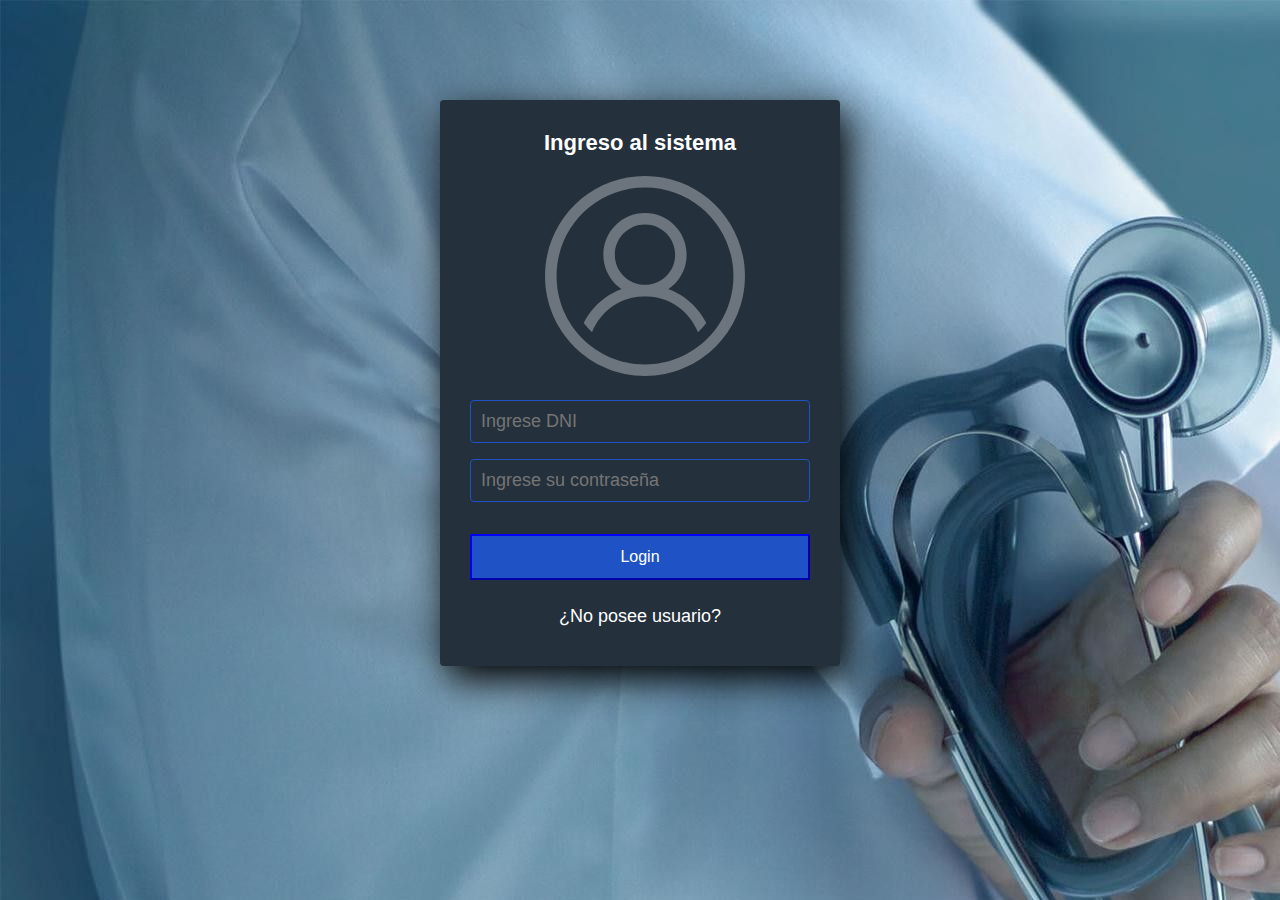
<file: login/indexlogin.html>
<!DOCTYPE html>
<html lang="en">
<head>
    <meta charset="UTF-8">
    <meta http-equiv="X-UA-Compatible" content="IE=edge">
    <meta name="viewport" content="width=device-width, initial-scale=1.0">
    <!--Titulo-->
    <title>Sistema Integrado Obra Sociales</title>
    <!--Link CSS-->
    <link rel="stylesheet" href="./stylelogin.css">
    <!--Link Icono-->
    <link rel="shortcut icon" href="./img/doctor-en-medicina.ico" type="image/x-icon">
</head>
<body>
    <!--Formulario Login-->
    <section class="form-register">
        <h4>Ingreso al sistema</h4>
        <img class="imagenlogin" src="./img/login-icon.svg" alt="">
        <input class="controls" type="text" name="usuario" id="usuarioi" placeholder="Ingrese DNI">
        <input class="controls" type="password" name="contraseña" id="contraseñai" placeholder="Ingrese su contraseña">
        <input id="botonloguin" class="botons" type="submit" value="Login">
        <p><a href="./registro.html">¿No posee usuario?</a></p>
    </section>
<!--Scripts JS-->
<script src="./arraysusuarios.js"></script>
<script src="./loguin.js"></script>
</body>
</html>
</file>
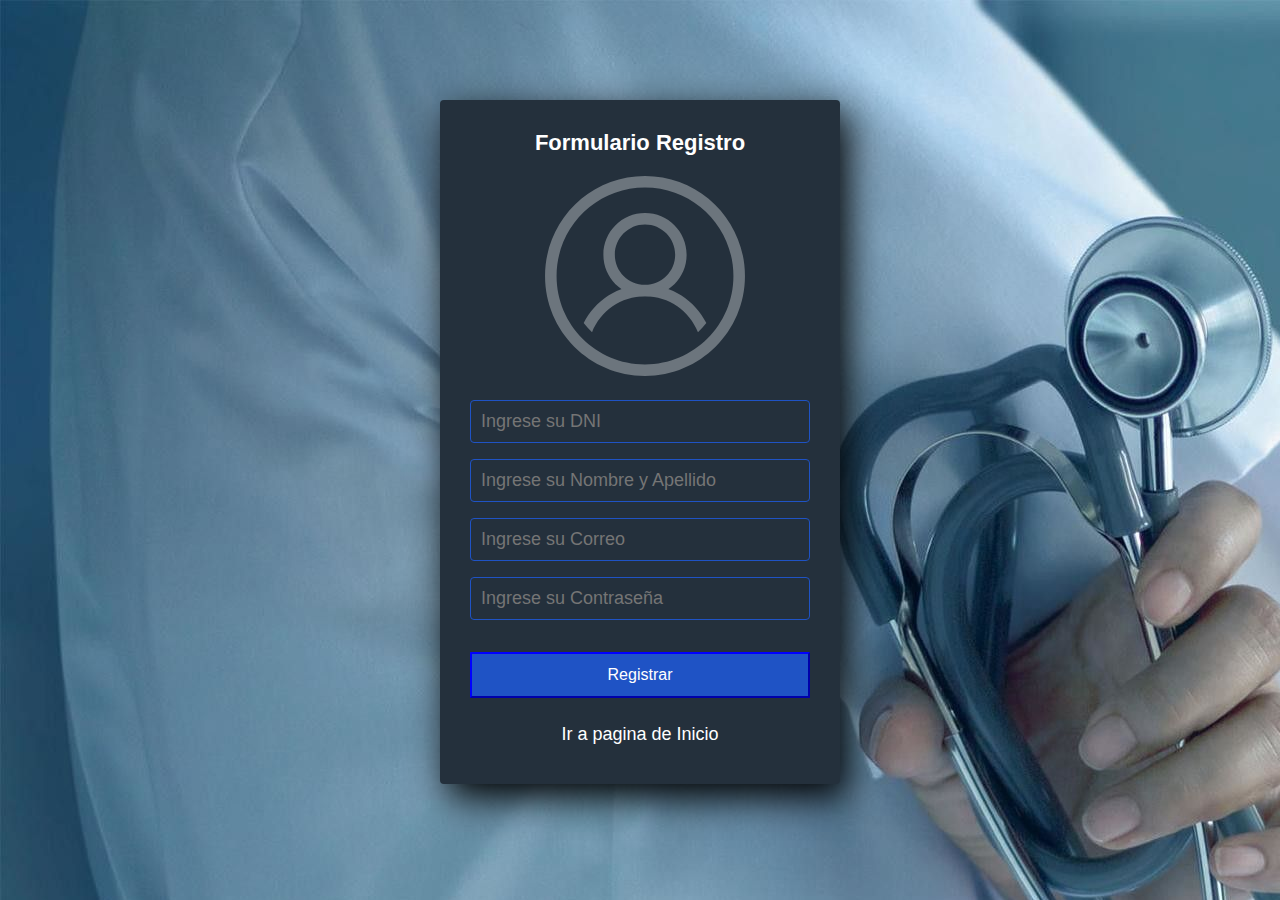
<file: login/registro.html>
<!DOCTYPE html>
<html lang="en">
<head>
    <meta charset="UTF-8">
    <meta http-equiv="X-UA-Compatible" content="IE=edge">
    <meta name="viewport" content="width=device-width, initial-scale=1.0">
    <!--Titulo-->
    <title>Formulario de Registro</title>
    <!--Link CSS-->
    <link rel="stylesheet" href="./stylelogin.css">
    <!--Link icono-->
    <link rel="shortcut icon" href="./img/doctor-en-medicina.ico" type="image/x-icon">
</head>
<body>
    <!--Formulario de carga -->
    <section class="form-register">
        <h4>Formulario Registro</h4>
        <img class="imagenlogin" src="./img/login-icon.svg" alt="">
        <input class="controls" type="text" name="dni" id="dniu" placeholder="Ingrese su DNI">
        <input class="controls" type="text" name="apenomu" id="apenomu" placeholder="Ingrese su Nombre y Apellido">
        <input class="controls" type="email" name="correou" id="correou" placeholder="Ingrese su Correo">
        <input class="controls" type="password" name="password" id="password" placeholder="Ingrese su Contraseña">
        <input id="botonusuario" class="botons" type="button" value="Registrar">
        <p><a href="./indexlogin.html">Ir a pagina de Inicio</a></p>
      </section>
<!--Scripts JS-->
<script src="./arraysusuarios.js"></script>
<script src="./registro.js"></script>
</body>
</html>
</file>
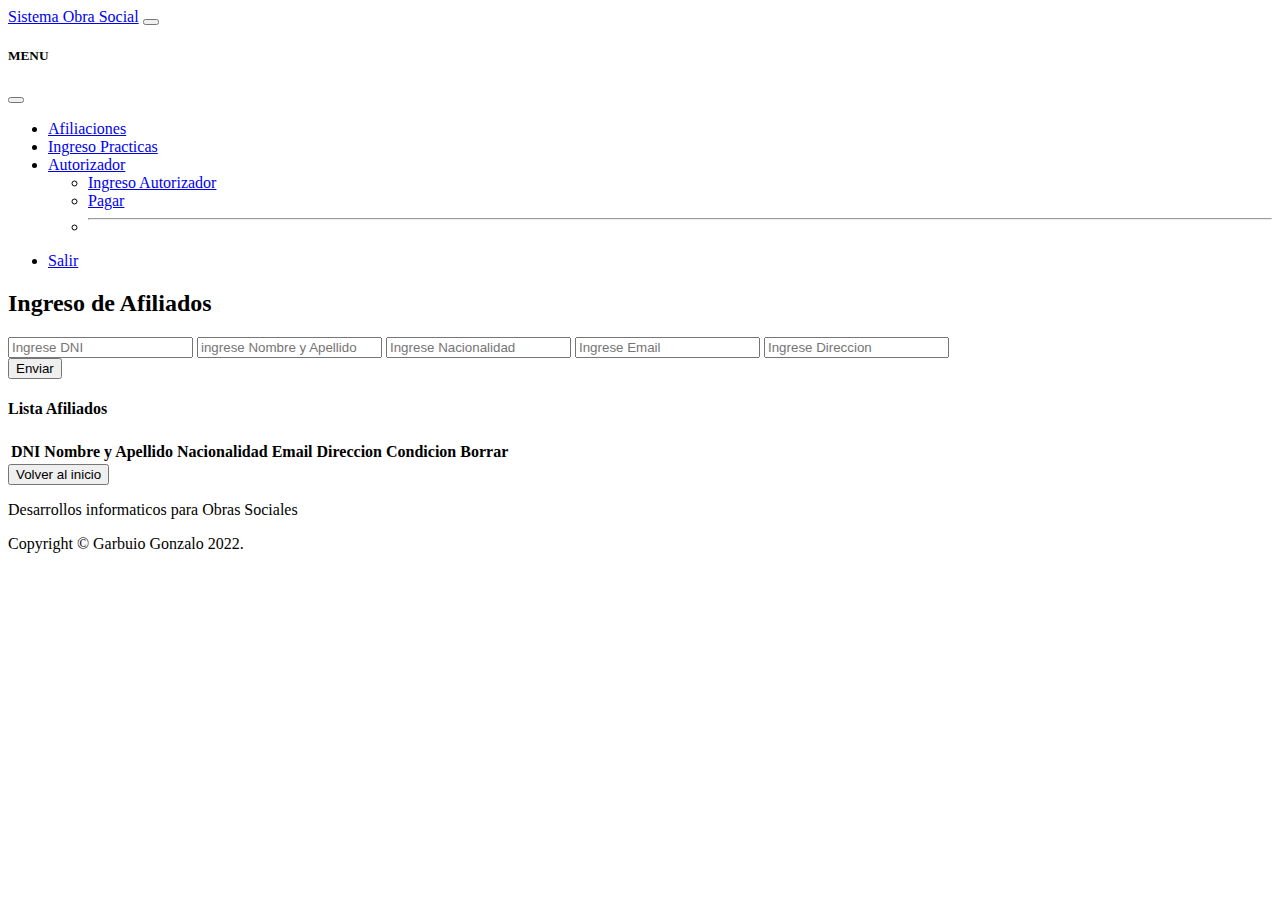
<file: sistema/Afiliados.html>
<!doctype html>
<html lang="en">
  <head>
    <meta charset="utf-8">
    <meta name="viewport" content="width=device-width, initial-scale=1">
    <!--Titulo-->
    <title>Autorizador de practicas</title>
    <!--Link icono-->
    <link rel="shortcut icon" href="../login/img/doctor-en-medicina.ico" type="image/x-icon">
    <!--Link Bootstrap-->
    <link href="https://cdn.jsdelivr.net/npm/bootstrap@5.2.2/dist/css/bootstrap.min.css" rel="stylesheet" integrity="sha384-Zenh87qX5JnK2Jl0vWa8Ck2rdkQ2Bzep5IDxbcnCeuOxjzrPF/et3URy9Bv1WTRi" crossorigin="anonymous">
  </head>
<body>
<!--Header-->  
<header>
<!--MENU NAVBAR-->
  <nav class="navbar navbar-dark bg-dark">
     <div class="container-fluid">
        <a class="navbar-brand" href="#">Sistema Obra Social</a>
            <button class="navbar-toggler" type="button" data-bs-toggle="offcanvas" data-bs-target="#offcanvasDarkNavbar" aria-controls="offcanvasDarkNavbar">
                <span class="navbar-toggler-icon"></span>
            </button>
      <div class="offcanvas offcanvas-end text-bg-dark" tabindex="-1" id="offcanvasDarkNavbar" aria-labelledby="offcanvasDarkNavbarLabel">
        <div class="offcanvas-header">
          <h5 class="offcanvas-title" id="offcanvasDarkNavbarLabel">MENU</h5>
            <button type="button" class="btn-close btn-close-white" data-bs-dismiss="offcanvas" aria-label="Close"></button>
      </div>
      <div class="offcanvas-body">
            <ul class="navbar-nav justify-content-end flex-grow-1 pe-3">
                <li class="nav-item">
                    <a class="nav-link active" aria-current="page" href="./Afiliados.html">Afiliaciones</a>
                </li>
                <li class="nav-item">
                    <a class="nav-link active" aria-current="page" href="./nomenclador.html">Ingreso Practicas</a>
                </li>
                <li class="nav-item dropdown">
                    <a class="nav-link dropdown-toggle" href="#" role="button" data-bs-toggle="dropdown" aria-expanded="false"> Autorizador </a>
            <ul class="dropdown-menu dropdown-menu-dark">
                <li><a class="dropdown-item" href="./autorizador.html">Ingreso Autorizador</a></li>
                <li><a class="dropdown-item" href="#">Pagar</a></li>
                <li>
                    <hr class="dropdown-divider">
                </li>     
            </ul>
                </li>
            </ul>
            <ul class="navbar-nav justify-content-end flex-grow-1 pe-3">
                <li class="nav-item">
                    <a class="nav-link active" aria-current="page" href="../index.html">Salir</a>
                </li>
            </ul>
        </div>
      </div>
    </div>
  </nav>

</header>

<!--Section-->  
<section class="d-flex p-5">
  <!--Formulario carga Afiliados-->
    <div class="container">
       <div id="main" class="card card-body">
          <h2 class="title d-flex p-3">Ingreso de Afiliados</h2>
          <form id="formulario" class="list-group  d-flex p-3">
            <div class="col-sm-4">
                <input type="text" class="form-control mr-2 flex-row mb-2" placeholder="Ingrese DNI" id="dni">
                <input type="text" class="form-control mr-2 flex-row mb-2" placeholder="ingrese Nombre y Apellido" id="apeNom">
                <input type="text" class="form-control mr-2 flex-row mb-2" placeholder="Ingrese Nacionalidad" id="nacionalidad" />
                <input type="email" class="form-control mr-2 flex-row mb-2" placeholder="Ingrese Email" id="email" />
                <input type="text" class="form-control mr-2 flex-row mb-2" placeholder="Ingrese Direccion" id="direccion" />
            </div>
            <div class="col-sm-3">
                    <input id="boton1" type="submit" class="btn btn-primary" value="Enviar" />
            </div>
          </form>
          <!--Listao de afiliados-->
             <div>
                <h4 class="d-flex p-3 text-center">Lista Afiliados</h4>
                <table class="table table-dark table-hover">
                  <thead>
                    <tr>
                      <th>DNI</th>
                      <th>Nombre y Apellido</th>
                      <th>Nacionalidad</th>
                      <th>Email</th>
                      <th>Direccion</th>
                      <th>Condicion</th>
                      <th>Borrar</th>
                  </tr>
                  </thead>
                  <!--Titulo-->
                  <tbody id="listado">
                  <!-- Aca va la tabla de afiliados que van ingresando -->
                  </tbody>
                  </table>
                  <!--Boton Salida al Menu Principal-->
                  <button class="btn btn-primary me-md-3" type="button"><a href="./compra.html"></a>Volver al inicio</button>   
              </div>
            </div>   
      </div>
</section>

<footer>
  <p class="text-center">Desarrollos informaticos para Obras Sociales</p>
  <p class="text-center">Copyright © Garbuio Gonzalo 2022.</p>
</footer>
<!--Link Bootstrap-->
<script src="https://cdn.jsdelivr.net/npm/bootstrap@5.2.2/dist/js/bootstrap.bundle.min.js" integrity="sha384-OERcA2EqjJCMA+/3y+gxIOqMEjwtxJY7qPCqsdltbNJuaOe923+mo//f6V8Qbsw3" crossorigin="anonymous"></script>
<!--Link Scripts-->
<script src="./arrays.js"></script>
<script src="./afiliados.js"></script>
</body>
</html>
</file>
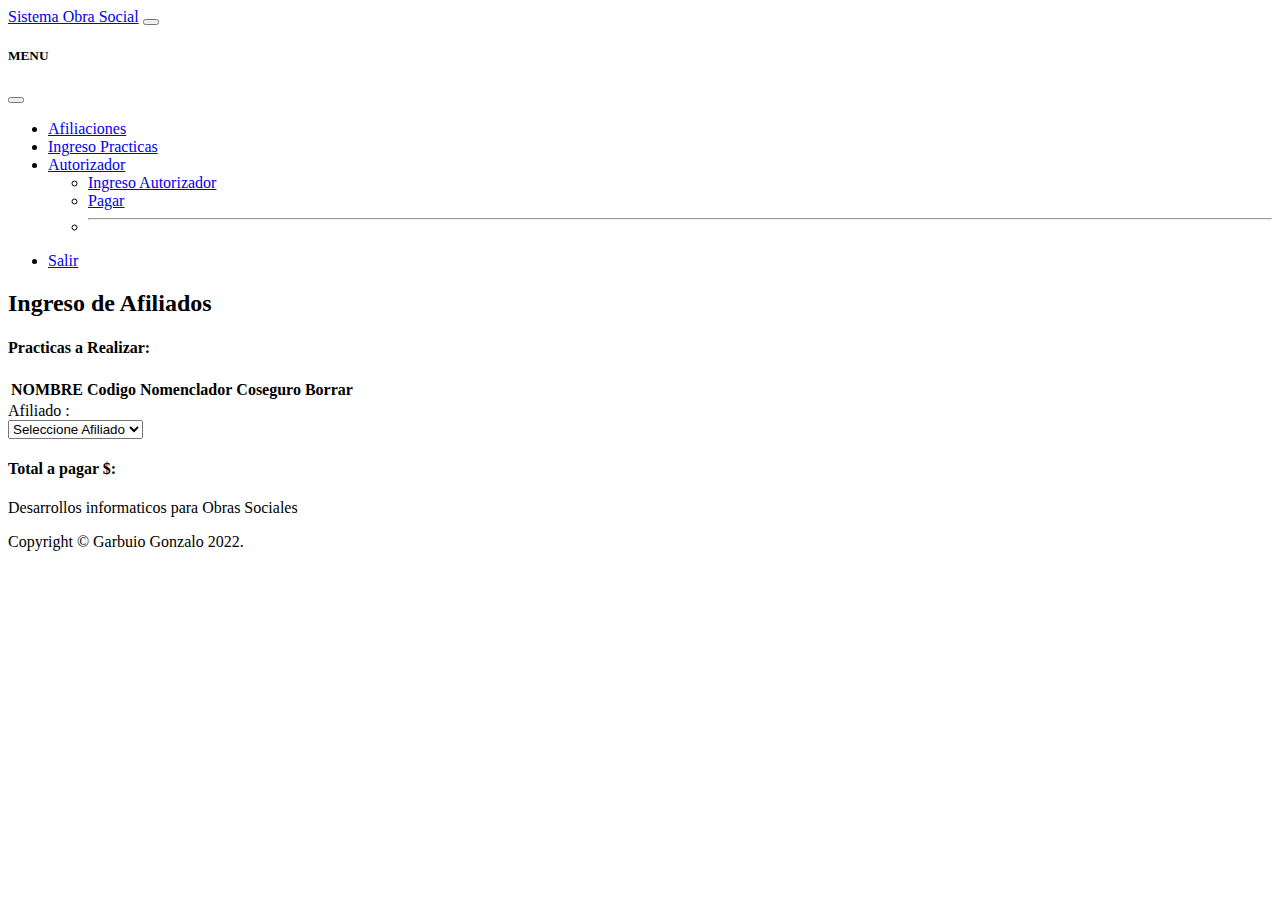
<file: sistema/autorizador.html>
<!doctype html>
<html lang="en">
  <head>
    <meta charset="utf-8">
    <meta name="viewport" content="width=device-width, initial-scale=1">
    <!--Titulo-->
    <title>Autorizador de practicas</title>
    <!--Link icono-->
    <link rel="shortcut icon" href="../login/img/doctor-en-medicina.ico" type="image/x-icon">
    <!--Link Bootstrap-->
    <link href="https://cdn.jsdelivr.net/npm/bootstrap@5.2.2/dist/css/bootstrap.min.css" rel="stylesheet" integrity="sha384-Zenh87qX5JnK2Jl0vWa8Ck2rdkQ2Bzep5IDxbcnCeuOxjzrPF/et3URy9Bv1WTRi" crossorigin="anonymous">
  </head>
  <body>
   <!--Header-->  
<header>
<!--MENU NAVBAR-->
  <nav class="navbar navbar-dark bg-dark">
     <div class="container-fluid">
        <a class="navbar-brand" href="#">Sistema Obra Social</a>
            <button class="navbar-toggler" type="button" data-bs-toggle="offcanvas" data-bs-target="#offcanvasDarkNavbar" aria-controls="offcanvasDarkNavbar">
                <span class="navbar-toggler-icon"></span>
            </button>
      <div class="offcanvas offcanvas-end text-bg-dark" tabindex="-1" id="offcanvasDarkNavbar" aria-labelledby="offcanvasDarkNavbarLabel">
        <div class="offcanvas-header">
          <h5 class="offcanvas-title" id="offcanvasDarkNavbarLabel">MENU</h5>
            <button type="button" class="btn-close btn-close-white" data-bs-dismiss="offcanvas" aria-label="Close"></button>
      </div>
      <div class="offcanvas-body">
            <ul class="navbar-nav justify-content-end flex-grow-1 pe-3">
                <li class="nav-item">
                    <a class="nav-link active" aria-current="page" href="./Afiliados.html">Afiliaciones</a>
                </li>
                <li class="nav-item">
                    <a class="nav-link active" aria-current="page" href="./nomenclador.html">Ingreso Practicas</a>
                </li>
                <li class="nav-item dropdown">
                    <a class="nav-link dropdown-toggle" href="#" role="button" data-bs-toggle="dropdown" aria-expanded="false"> Autorizador </a>
            <ul class="dropdown-menu dropdown-menu-dark">
                <li><a class="dropdown-item" href="./autorizador.html">Ingreso Autorizador</a></li>
                <li><a class="dropdown-item" href="#">Pagar</a></li>
                <li>
                    <hr class="dropdown-divider">
                </li>     
            </ul>
                </li>
            </ul>
            <ul class="navbar-nav justify-content-end flex-grow-1 pe-3">
                <li class="nav-item">
                    <a class="nav-link active" aria-current="page" href="../index.html">Salir</a>
                </li>
            </ul>
        </div>
      </div>
    </div>
  </nav>
</header>
<!--Section-->  
<div class="container d-flex p-3">
    <div id="main" class="card card-body ">
     <h2 class="title d-flex p-3">Ingreso de Afiliados</h2>
     
     <div>
        <div id="misprods" class="row row-cols-5 row-cols-md-5 g-4 text-center">
            <!-- Practicas -->
        </div>
    </div>
    <div>
        <h4 class="d-flex p-3">Practicas a Realizar:</h4>
        <table id="listadocarrito" class="table table-dark table-hover">
            <thead>
                <tr>
                    <th>NOMBRE</th>
                    <th>Codigo Nomenclador</th>
                    <th>Coseguro</th>
                    <th>Borrar</th>
                </tr>
            </thead>
            <tbody id="tablabody">
                <!-- aqui tabla carrito -->
            </tbody>
        </table>
        <div class="form-group row">
          <label for="cliente" class="col-12 col-md-2 col-form-label h2 ">Afiliado :</label>
          <div class="col-12 col-md-10 ">
            <select id="listaafiopciones" class="form-select form-select-sm d-flex p-2" aria-label="Default select example">
               <option selected>Seleccione Afiliado</option>
                    <!-- aqui lista afiliados-->
            </select>
          </div>
      </div>
        <h4 id="total" class="d-flex p-3">Total a pagar $:</h4>
    </div>
</div>
</div>   
</div>
</section>
<footer>
  <p class="text-center">Desarrollos informaticos para Obras Sociales</p>
  <p class="text-center">Copyright © Garbuio Gonzalo 2022.</p>
</footer>
<!--Link Bootstrap-->
<script src="https://cdn.jsdelivr.net/npm/bootstrap@5.2.2/dist/js/bootstrap.bundle.min.js" integrity="sha384-OERcA2EqjJCMA+/3y+gxIOqMEjwtxJY7qPCqsdltbNJuaOe923+mo//f6V8Qbsw3" crossorigin="anonymous"></script>
<!--Link Scripts-->
<script src="./arrays.js"></script>
<script src="./autorizador.js"></script>
</body>
</html>
</file>
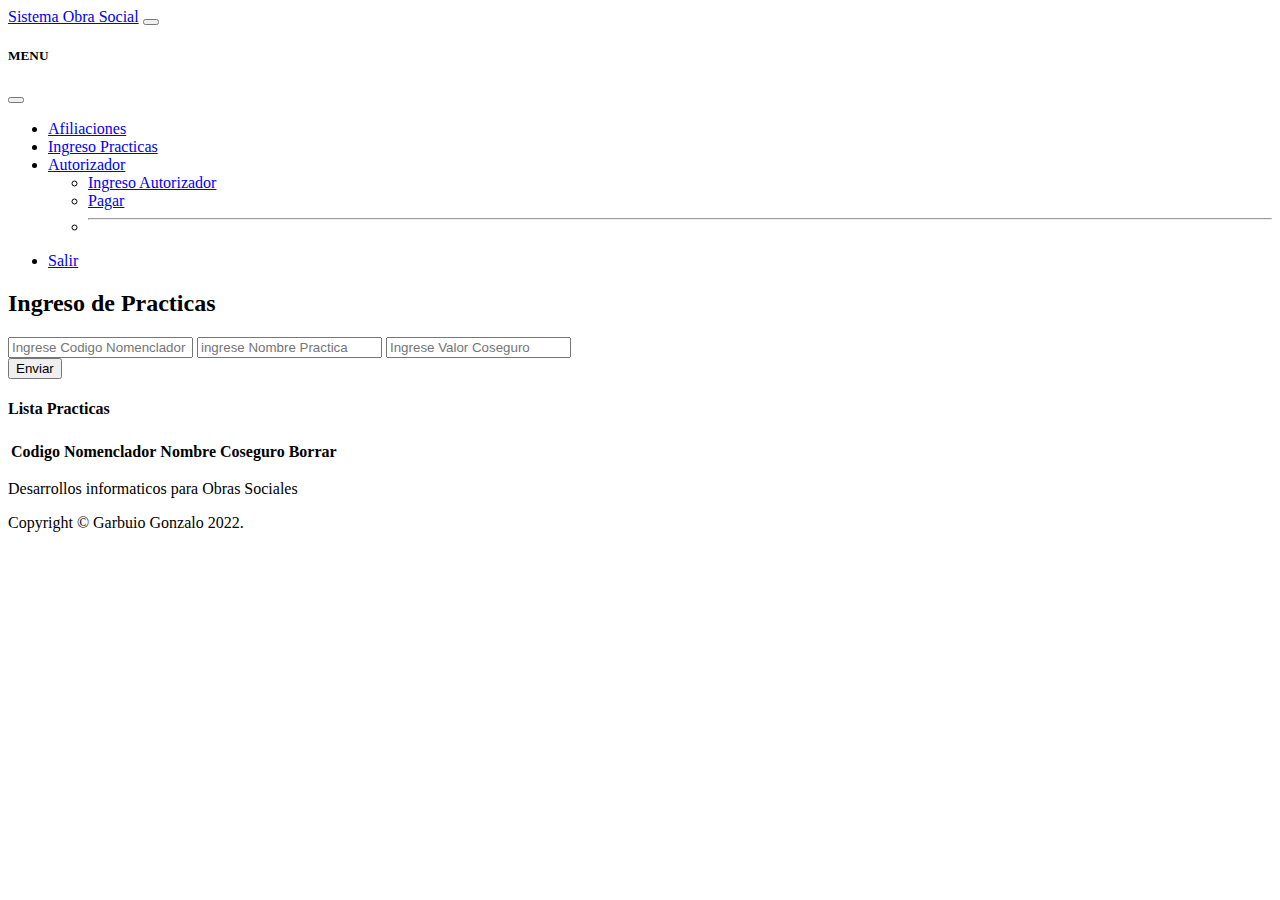
<file: sistema/nomenclador.html>
<!doctype html>
<html lang="en">
  <head>
    <meta charset="utf-8">
    <meta name="viewport" content="width=device-width, initial-scale=1">
    <!--Titulo-->
    <title>Ingreso de Practicas</title>
    <!--Link icono-->
    <link rel="shortcut icon" href="../login/img/doctor-en-medicina.ico" type="image/x-icon">
    <!--Link Bootstrap-->
    <link href="https://cdn.jsdelivr.net/npm/bootstrap@5.2.2/dist/css/bootstrap.min.css" rel="stylesheet" integrity="sha384-Zenh87qX5JnK2Jl0vWa8Ck2rdkQ2Bzep5IDxbcnCeuOxjzrPF/et3URy9Bv1WTRi" crossorigin="anonymous">
  </head>
  <body>
   <!--Header-->  
<header>
<!--MENU NAVBAR-->
  <nav class="navbar navbar-dark bg-dark">
     <div class="container-fluid">
        <a class="navbar-brand" href="#">Sistema Obra Social</a>
            <button class="navbar-toggler" type="button" data-bs-toggle="offcanvas" data-bs-target="#offcanvasDarkNavbar" aria-controls="offcanvasDarkNavbar">
                <span class="navbar-toggler-icon"></span>
            </button>
      <div class="offcanvas offcanvas-end text-bg-dark" tabindex="-1" id="offcanvasDarkNavbar" aria-labelledby="offcanvasDarkNavbarLabel">
        <div class="offcanvas-header">
          <h5 class="offcanvas-title" id="offcanvasDarkNavbarLabel">MENU</h5>
            <button type="button" class="btn-close btn-close-white" data-bs-dismiss="offcanvas" aria-label="Close"></button>
      </div>
      <div class="offcanvas-body">
            <ul class="navbar-nav justify-content-end flex-grow-1 pe-3">
                <li class="nav-item">
                    <a class="nav-link active" aria-current="page" href="./Afiliados.html">Afiliaciones</a>
                </li>
                <li class="nav-item">
                    <a class="nav-link active" aria-current="page" href="./nomenclador.html">Ingreso Practicas</a>
                </li>
                <li class="nav-item dropdown">
                    <a class="nav-link dropdown-toggle" href="#" role="button" data-bs-toggle="dropdown" aria-expanded="false"> Autorizador </a>
            <ul class="dropdown-menu dropdown-menu-dark">
                <li><a class="dropdown-item" href="./autorizador.html">Ingreso Autorizador</a></li>
                <li><a class="dropdown-item" href="#">Pagar</a></li>
                <li>
                    <hr class="dropdown-divider">
                </li>     
            </ul>
                </li>
            </ul>
            <ul class="navbar-nav justify-content-end flex-grow-1 pe-3">
                <li class="nav-item">
                    <a class="nav-link active" aria-current="page" href="../index.html">Salir</a>
                </li>
            </ul>
        </div>
      </div>
    </div>
  </nav>
</header>
<!--Section-->  
<section class="d-flex p-5">
  <!--Formulario carga Afiliados-->
    <div class="container">
       <div id="main" class="card card-body">
          <h2 class="title d-flex p-3">Ingreso de Practicas</h2>
          <form id="formulario1" class="list-group mb-3">
            <div class="col-sm-6">
              <input type="text" class="form-control mr-2" placeholder="Ingrese Codigo Nomenclador" id="codNom">
              <input type="text" class="form-control mr-2" placeholder="ingrese Nombre Practica" id="nombrep">
              <input type="text" class="form-control mr-2" placeholder="Ingrese Valor Coseguro" id="coseguro">
            </div> 
            <div class="col-sm-2">
              <input id="boton2" type="submit" class="btn btn-primary" value="Enviar">
            </div>
          </form>
          <!--Listao de afiliados-->
             <div>
                <h4 class="d-flex p-3 text-center">Lista Practicas</h4>
                <table class="table table-dark table-hover">
                  <thead>
                    <tr>
                        <th>Codigo Nomenclador</th>
                        <th>Nombre</th>
                        <th>Coseguro</th>
                        <th>Borrar</th>
                  </tr>
                  </thead>
                  <!--Titulo-->
                  <tbody id="listadoPracticas">
                  <!-- Aca va la tabla de afiliados que van ingresando -->
                  </tbody>
                  </table>
              </div>
       </div>   
    </div>
</section>
<footer>
  <p class="text-center">Desarrollos informaticos para Obras Sociales</p>
  <p class="text-center">Copyright © Garbuio Gonzalo 2022.</p>
</footer>
<!--Link Bootstrap-->
<script src="https://cdn.jsdelivr.net/npm/bootstrap@5.2.2/dist/js/bootstrap.bundle.min.js" integrity="sha384-OERcA2EqjJCMA+/3y+gxIOqMEjwtxJY7qPCqsdltbNJuaOe923+mo//f6V8Qbsw3" crossorigin="anonymous"></script>
<!--Link Scripts-->
<script src="./arrays.js"></script>
<script src="./nomenclador.js"></script>
</body>
</html>
</file>
<file: login/stylelogin.css>
/*FORMULARIO REGISTRO*/

* {
	margin: 0;
	padding: 0;
	box-sizing: border-box;
	font-family: 'Montserrat Alternates', sans-serif;
  }
  
  body {
	background-image: url('./img/6725-doctores.jpg');
	margin: auto;

  }
  
  .form-register {
	width: 400px;
	background: #24303c;
	padding: 30px;
	margin: auto;
	margin-top: 100px;
	border-radius: 4px;
	font-family: 'calibri';
	color: white;
	box-shadow: 7px 13px 37px #000;
  }
  
  .form-register h4 {
	font-size: 22px;
	margin-bottom: 20px;
	text-align: center;
  }
  
  .controls {
	width: 100%;
	background: #24303c;
	padding: 10px;
	border-radius: 4px;
	margin-bottom: 16px;
	border: 1px solid #1f53c5;
	font-family: 'Montserrat Alternates', sans-serif;;
	font-size: 18px;
	color: white;
  }
  
  .form-register p {
	height: 40px;
	text-align: center;
	font-size: 18px;
	line-height: 40px;
  }
  
  .form-register a {
	color: white;
	text-decoration: none;
  }
  
  .form-register a:hover {
	color: white;
	text-decoration: underline;
  }
  
  .form-register .botons {
	width: 100%;
	background: #1f53c5;
	border-radius: 1px;
	border-color: blue;
	padding: 12px;
	color: white;
	margin: 16px 0;
	font-size: 16px;
  }

 .imagenlogin {
	width: 350px ;
	height: 200px;
	margin-bottom: 20px;
  }
</file>
